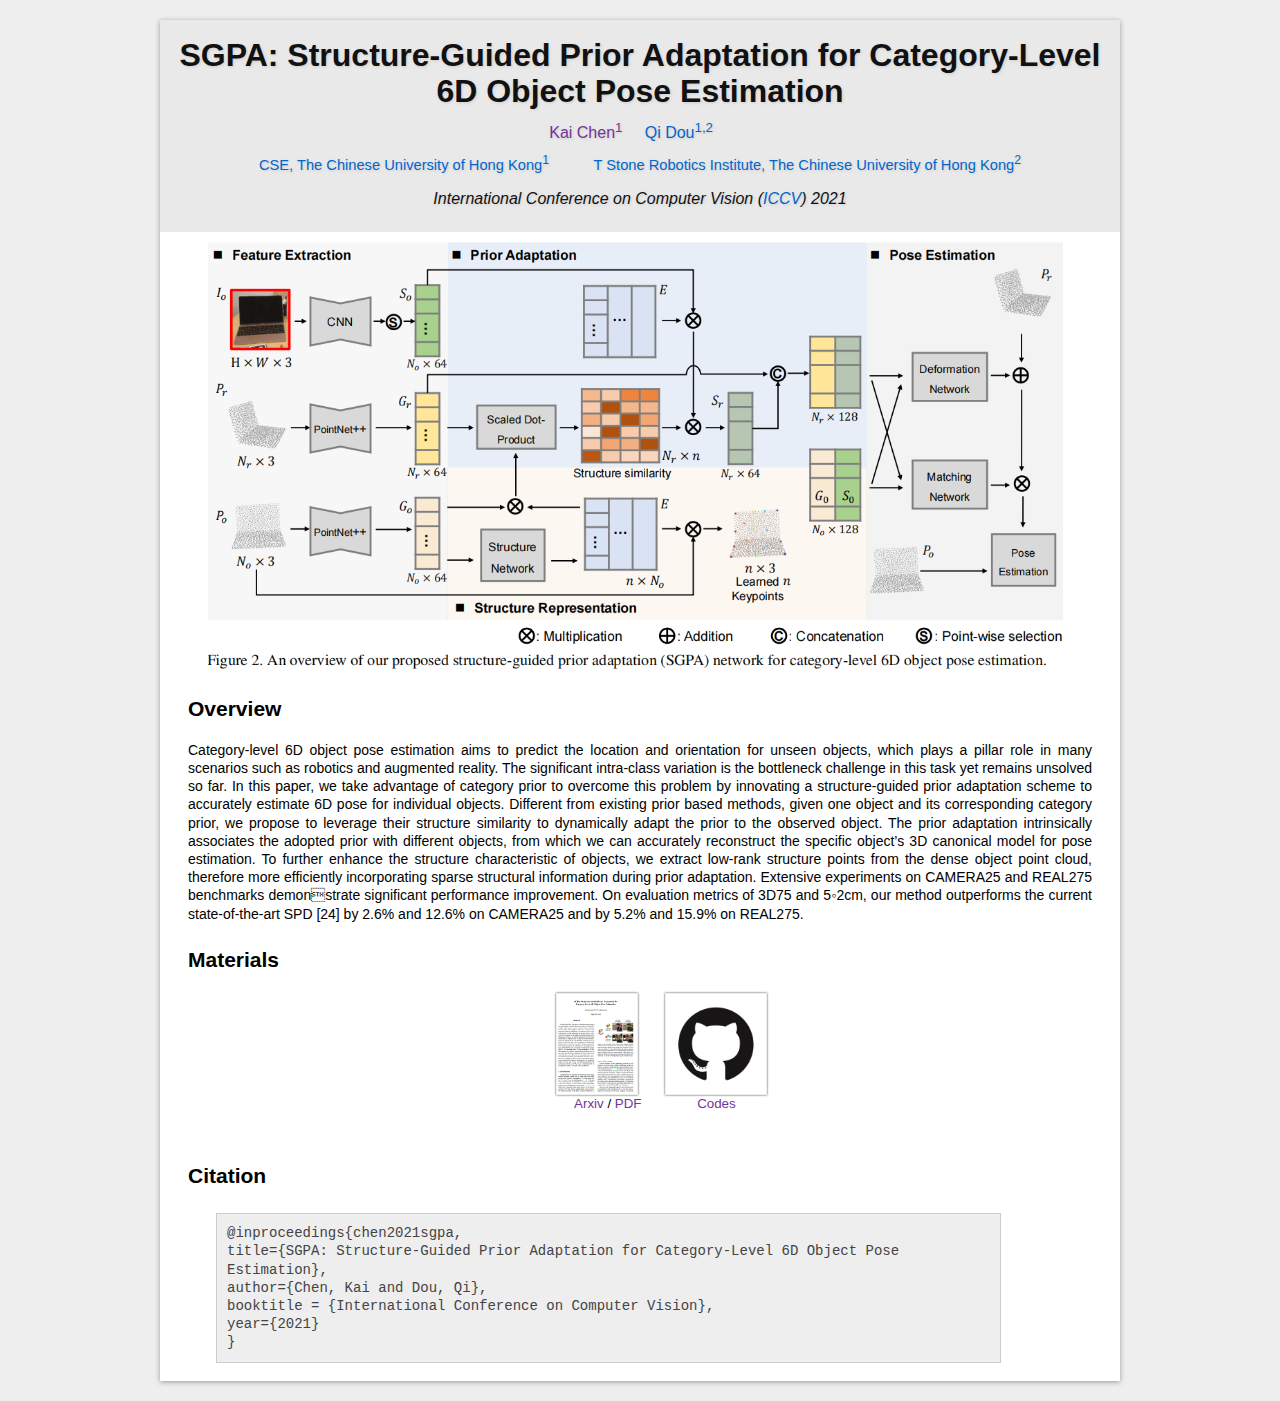
<file: projects/sgpa.html>
<!DOCTYPE html PUBLIC "-//W3C//DTD XHTML 1.0 Transitional//EN" "http://www.w3.org/TR/xhtml1/DTD/xhtml1-transitional.dtd">
<html xmlns="http://www.w3.org/1999/xhtml"><head><meta http-equiv="Content-Type" content="text/html; charset=UTF-8">
<title>SGPA: Structure-Guided Prior Adaptation for Category-Level 6D Object Pose Estimation</title>

<!-- Meta tags for search engines to crawl -->
<meta name="robots" content="index,follow">
<meta name="description" content="">
<meta name="keywords" content="TBD">
<link rel="author" href="wangjiaze.cn">

<!-- Fonts and stuff -->
<link href="./public/css" rel="stylesheet" type="text/css">
<link rel="stylesheet" type="text/css" href="./public/project.css" media="screen">
<link rel="stylesheet" type="text/css" media="screen" href="./public/iconize.css">
<script async="" src="./public/prettify.js"></script>


</head>

<body>
  <div id="content">
    <div id="content-inner">

     <div class="section head">
		<h1>SGPA: Structure-Guided Prior Adaptation for Category-Level 6D Object Pose Estimation</h1>

	<div class="authors">
		<a href="">Kai Chen<sup>1</sup></a>&nbsp;&nbsp;&nbsp;&nbsp;
		<a href="http://www.cse.cuhk.edu.hk/~qdou/">Qi Dou<sup>1,2</sup></a>&nbsp;&nbsp;&nbsp;&nbsp;

	</div>

	<div class="affiliations">
	  <a href="https://www.cse.cuhk.edu.hk/">CSE, The Chinese University of Hong Kong<sup>1</sup></a>&nbsp;&nbsp;&nbsp;&nbsp;&nbsp;&nbsp;&nbsp;&nbsp;&nbsp;&nbsp;
	  <a href="http://ri.cuhk.edu.hk/">T Stone Robotics Institute, The Chinese University of Hong Kong<sup>2</sup></a>
	</div>

	<div class="venue">International Conference on Computer Vision (<a href="http://iccv2021.thecvf.com/" target="_blank">ICCV</a>) 2021
	</div>
</div>
      <center><img src="./iccv21sgpa/teaser.PNG" border="0" width="90%"></center>

<div class="section abstract">
	<h2>Overview</h2>
	<br>
	<div class="justify-text-between">
    Category-level 6D object pose estimation aims to predict the location and orientation for unseen objects, which plays a pillar role in many scenarios such as robotics and augmented reality. The significant intra-class variation is the bottleneck challenge in this task yet remains unsolved so far. In this paper, we take advantage of category prior to overcome this problem by innovating a structure-guided prior adaptation scheme to accurately estimate 6D pose for individual objects. Different from existing prior based methods, given one object and its corresponding category prior, we propose to leverage their structure similarity to dynamically adapt the prior to the observed object. The prior adaptation intrinsically associates the adopted prior with different objects, from which we can accurately reconstruct the specific object’s 3D canonical model for pose estimation. To further enhance the structure characteristic of objects, we extract low-rank structure points from the dense object point cloud, therefore more efficiently incorporating sparse structural information during prior adaptation. Extensive experiments on CAMERA25 and REAL275 benchmarks demonstrate significant performance improvement. On evaluation metrics of 3D75 and 5◦2cm, our method outperforms the current state-of-the-art SPD [24] by 2.6% and 12.6% on CAMERA25 and by 5.2% and 15.9% on REAL275.
	</div>
</div>

<!--
<div class="section demo">
	<h2>Introduction Video</h2>
		<br>
		<center>
			<iframe width="820" height="480" src="https://www.youtube.com/embed/B6hby8pgvjY" frameborder="0" allowfullscreen></iframe>
		</video>
		<br>
		</center>
</div>
-->

<div class="section materials">
	<h2>Materials</h2>
	<center>
		<ul>
          	<li class="grid">
	      	<div class="griditem">
			  <a href="" target="_blank" class="imageLink" >
				<img src="./iccv21sgpa/iccv_paper.PNG"></a><br>
				&nbsp &nbsp &nbsp <a href="" target="_blank"> Arxiv</a> /
			  <a href="" target="_blank"> PDF</a>
			</div>
			</li>

			<li class="grid">
				<div class="griditem">
			  <a href="" target="_blank" class="imageLink"><img src="./public/github_icon.png"></a><br>
			<a href="" target="_blank">Codes</a>
			</div>
			</li>

			<!-- <li class="grid">
				<div class="griditem">
				   <a href="" target="_blank"
					   class="image-link">
					   <img src="./common/github_icon.png">
					   <br />
					   <span class="text-primary abs-mg-top-ti">Code [Comming Soon]</span></a>
			   </div>
			</li> -->
		</ul>
	</center>
</div>
<br>


<br>


<div class="section citation">
	<h2>Citation</h2>
	<div class="section bibtex">
<pre>@inproceedings{chen2021sgpa,
title={SGPA: Structure-Guided Prior Adaptation for Category-Level 6D Object Pose Estimation},
author={Chen, Kai and Dou, Qi},
booktitle = {International Conference on Computer Vision},
year={2021}
}
</pre>
<br>
	</div>
</div>

</body></html>
</file>
<file: projects/public/project.css>
html, body
{
    margin:10px 0px;
    padding:0px;
    text-align:center;
    background-color: #EEEEEE;
}

table
{
    border: 1px solid black;
    border-collapse: collapse;
}
th,td
{
    border: 1px solid black;
    padding: 5px;
}

#content
{
    width:auto;
    max-width:960px;
    min-width:800px;
    height: auto !important;
    height: 100%;
    min-height: 100%;
    margin:0 auto;
    text-align:left;
    /* border:1px solid #777; */
    background-color: white;
    box-shadow: 0px 1px 5px #999;
    font-family: 'Open Sans', sans-serif;
    font-size: 10.5pt;
    /* line-height: 2; */
    -webkit-text-size-adjust: none;
}

#content-inner
{
    padding:0 0;
}

#teaseimg
{
    height:auto;
    width:50%;
    box-shadow: 0px 0px 10px #444444;
    border:1px solid #000000;
}

hr.smooth
{
    border: 0;
    height: 1px;
    width: 100%;
    background: #333;
    background-image: -webkit-linear-gradient(left, #ccc, #333, #ccc);
    background-image:    -moz-linear-gradient(left, #ccc, #333, #ccc);
    background-image:     -ms-linear-gradient(left, #ccc, #333, #ccc);
    background-image:      -o-linear-gradient(left, #ccc, #333, #ccc);
}

a:link { color: #0066CC; text-decoration: none }
a:visited { color: #743399; text-decoration: none }
a:hover { color: #FF4B33; text-decoration: none }
a:active { color: #FF4B33; text-decoration: none }


/* Some of this has been copied from http://www.mpi-inf.mpg.de/resources/rgbz-camera/ */
/* Sections of the page. */
.section { margin: 2em 2em 0.5em 2em; line-height: 130%; }
.section h2 { margin-top: 0.5em; margin-bottom: 0.2em; }

/* Logo section. */
.logos { margin: 1.5em 0; text-align: center; margin-top:5px; margin-bottom:10px; }
.logos img { vertical-align:top; margin:0 1.25em; border:0; }

/* Page header. */
.head { text-align: center; margin: 0.5em 0; padding: 0.5em 0; background-color:#e9e9e9; text-shadow: 1px 1px 3px #cccccc; }
.head { color: #111; }
.head h1 { font-size: 24pt; line-height:27pt; margin: 10px 0; }
.head h1 a { text-decoration:none; }
.authors { font-size: 12pt; margin: 0 0 1em 0; }
.affiliations { font-size: 11pt; margin: -0.5em 0 10pt 0; }
.venue { font-style:italic; font-size: 12pt; margin: 1em 0 1em 0; }
.tagline { font-style:italic; font-size: 10.5pt; margin: 1em 0 1em 0; }

/* Specific section styling. */
.teaser { margin: 1.5em 0; text-align: center; }
div.content-primary .teaser p img { display: block; float: none; border: 0; margin: 4em auto 1em auto; }
.abstract { line-height: 130%; }
.abstract p { margin-top: 0; }
.downloads ul { margin-top: 0.5em; }
.list ul { margin-top: 0.5em; }
.bibtex pre
{
    margin-bottom: 0;
    font-family: Consolas, Monaco, monospace;
    white-space: pre-wrap; /* CSS 3 */
    white-space: -moz-pre-wrap; /* Mozilla, since 1999 */
    white-space: -pre-wrap; /* Opera 4-6 */
    white-space: -o-pre-wrap; /* Opera 7 */
    word-wrap: break-word; /* IE 5.5+ */
    width: 90%;
    color: #444;
    padding: 10px;
    background: #eee;
    border: 1px solid #ccc;
    overflow: auto;
}
.acknowledgments { line-height: 130%; }
.acknowledgments p { margin-top: 0; }
.contact { line-height: 130%; }

.heading { margin: 2.5em 0; text-align: center; }
.datasets { width: 650px; margin: 3em auto; }
.datasets ul { padding-bottom: 1em; }
.dataset { float: left; width: 204px; margin: 5px 10px 15px 0px; text-align: center; }
.dataset h2 { display: inline; }
.dataset img { border: 2px solid #222; margin: 0.25em auto; display: block; }
.backlink { text-align: center; }

/* Display lists in a grid of fixed size. This is useful when lists have associated images. */
/* Idea from http://blog.mozilla.org/webdev/2009/02/20/cross-browser-inline-block/ */
li.grid
{
    width: auto;
    height: 100px;
    /* border: 1px solid #000; */
    display: -moz-inline-stack;
    display: inline-block;
    vertical-align: top;
    margin: 5px;
    zoom: 1;
    *display: inline;
    _height: 100px;
}
/* Formatting for each item in a 2D grid. This is used typically in the downloads section. */
.griditem
{
    font-size: 10pt;
    text-align: center;
    padding: 5px 5px 5px 5px;
}
.griditem img
{
    text-align: center;
    height:100px;
    width:auto;
    border: 1px solid #eee;
    box-shadow: 0px 0px 2px #444444;
}

.justify-text-between {
	text-align: justify;
	text-justify: inter-ideograph;
}
</file>
<file: projects/public/iconize.css>
/* Iconize 0.5 */

/* websites (pictures and movies) */
a[href *="youtube.com/watch?"], a[href *="sevenload.com/videos/"], a[href *="metacafe.com/watch/"] {
	padding: 5px 20px 5px 0;
	background: transparent url(../icns/icon_film.gif) no-repeat center right;
}

a[href *="flickr.com/photos/"], a[href *="zooomr.com"], a[href *="imageshack.us"], a[href *="bubbleshare.com"], a[href *="sevenload.com/bilder/"] {
	padding: 5px 20px 5px 0;
	background: transparent url(../icns/icon_pic.gif) no-repeat center right;
}

/* extensions */

a[href$='.doc'], a[href$='.rtf'] {
	padding: 5px 20px 5px 0;
	background: transparent url(../icns/icon_doc.gif) no-repeat center right;
}

a[href$='.txt'] {
	padding: 5px 20px 5px 0;
	background: transparent url(../icns/icon_txt.gif) no-repeat center right;
}

a[href$='.xls'] {
	padding: 5px 20px 5px 0;
	background: transparent url(../icns/icon_xls.gif) no-repeat center right;
}

a[href$='.rss'], a[href$='.atom'] {
	padding: 5px 20px 5px 0;
	background: transparent url(../icns/icon_feed.gif) no-repeat center right;
}

a[href$='.opml'] {
	padding: 5px 20px 5px 0;
	background: transparent url(../icns/icon_opml.gif) no-repeat center right;
}

a[href$='.phps'] {
	padding: 5px 20px 5px 0;
	background: transparent url(../icns/icon_phps.gif) no-repeat center right;
}

a[href$='.phps'] {
	padding: 5px 20px 5px 0;
	background: transparent url(../icns/icon_phps.gif) no-repeat center right;
}

a[href$='.torrent'] {
	padding: 5px 20px 5px 0;
	background: transparent url(../icns/icon_torrent.gif) no-repeat center right;
}

a[href$='.vcard'] {
	padding: 5px 20px 5px 0;
	background: transparent url(../icns/icon_vcard.gif) no-repeat center right;
}

a[href$='.exe'] {
	padding: 5px 20px 5px 0;
	background: transparent url(../icns/icon_exe.gif) no-repeat center right;
}

a[href$='.dmg'], a[href$='.app'] {
	padding: 5px 20px 5px 0;
	background: transparent url(../icns/icon_dmg.gif) no-repeat center right;
}

a[href$='.pps'] {
	padding: 5px 20px 5px 0;
	background: transparent url(../icns/icon_pps.gif) no-repeat center right;
}

a[href$='.pdf'] {
	padding: 5px 20px 5px 0;
	background: transparent url(../icns/icon_pdf.gif) no-repeat center right;
}

a[href$='.xpi'] {
	padding: 5px 20px 5px 0;
	background: transparent url(../icns/icon_plugin.gif) no-repeat center right;
}

a[href$='.fla'], a[href$='.swf'] {
	padding: 5px 20px 5px 0;
	background: transparent url(../icns/icon_flash.gif) no-repeat center right;
}

a[href$='.zip'], a[href$='.rar'], a[href$='.gzip'], a[href$='.bzip'], a[href$='.ace'] {
	padding: 5px 20px 5px 0;
	background: transparent url(../icns/icon_archive.gif) no-repeat center right;
}

a[href$='.ical'] {
	padding: 5px 20px 5px 0;
	background: transparent url(../icns/icon_ical.gif) no-repeat center right;
}

a[href$='.css'] {
	padding: 5px 20px 5px 0;
	background: transparent url(../icns/icon_css.gif) no-repeat center right;
}

a[href$='.ttf'] {
	padding: 5px 20px 5px 0;
	background: transparent url(../icns/icon_ttf.gif) no-repeat center right;
}

a[href$='.jpg'], a[href$='.gif'], a[href$='.png'], a[href$='.bmp'], a[href$='.jpeg'], a[href$='.svg'], a[href$='.eps'] {
	padding: 5px 20px 5px 0;
	background: transparent url(../icns/icon_pic.gif) no-repeat center right;
}

a[href$='.mov'], a[href$='.wmv'], a[href$='.mp4'], a[href$='.avi'], a[href$='.mpg'] {
	padding: 5px 20px 5px 0;
	background: transparent url(../icns/icon_film.gif) no-repeat center right;
}

a[href$='.mp3'], a[href$='.wav'], a[href$='.ogg'], a[href$='.wma'], a[href$='.m4a'] {
	padding: 5px 20px 5px 0;
	background: transparent url(../icns/icon_music.gif) no-repeat center right;
}

/* TeX files added by Srinath 14-Oct-2013 */
a[href$='.tex'], a[href$='.bib'], a[href$='.latex'] {
	padding: 5px 20px 5px 0;
	background: transparent url(../icns/latex.gif) no-repeat center right;
}


/* messenger */
a[href ^="aim:"] {
	padding: 5px 20px 5px 0;
    background: transparent url(../icns/icon_aim.gif) no-repeat center right;
}

a[href ^="msnim:"] {
	padding: 5px 20px 5px 0;
    background: transparent url(../icns/icon_msn.gif) no-repeat center right;
}

a[href ^="xmpp:"] {
	padding: 5px 20px 5px 0;
    background: transparent url(../icns/icon_jabber.gif) no-repeat center right;
}

a[href *="icq.com"] {
	padding: 5px 20px 5px 0;
	background: transparent url(../icns/icon_icq.gif) no-repeat center right;
}

a[href *="edit.yahoo.com/config/send_webmesg?"] {
	padding: 5px 20px 5px 0;
	background: transparent url(../icns/icon_yim.gif) no-repeat center right;
}

a[href ^="callto:"] {
	padding: 5px 20px 5px 0;
    background: transparent url(../icns/icon_call.gif) no-repeat center right;
}

a[href ^="skype:"] {
	padding: 5px 20px 5px 0;
    background: transparent url(../icns/icon_skype.gif) no-repeat center right;
}

a[href ^="gg:"] {
	padding: 5px 20px 5px 0;
    background: transparent url(../icns/icon_gadugadu.gif) no-repeat center right;
}

/* email */
a[href ^="mailto:"] {
	padding: 5px 20px 5px 0;
    background: transparent url(../icns/icon_mailto.gif) no-repeat center right;
}

/* use this class to make sure that images won't get iconized */

.imageLink {
	padding-right: 0px !important;
	background: none !important;
}
</file>
